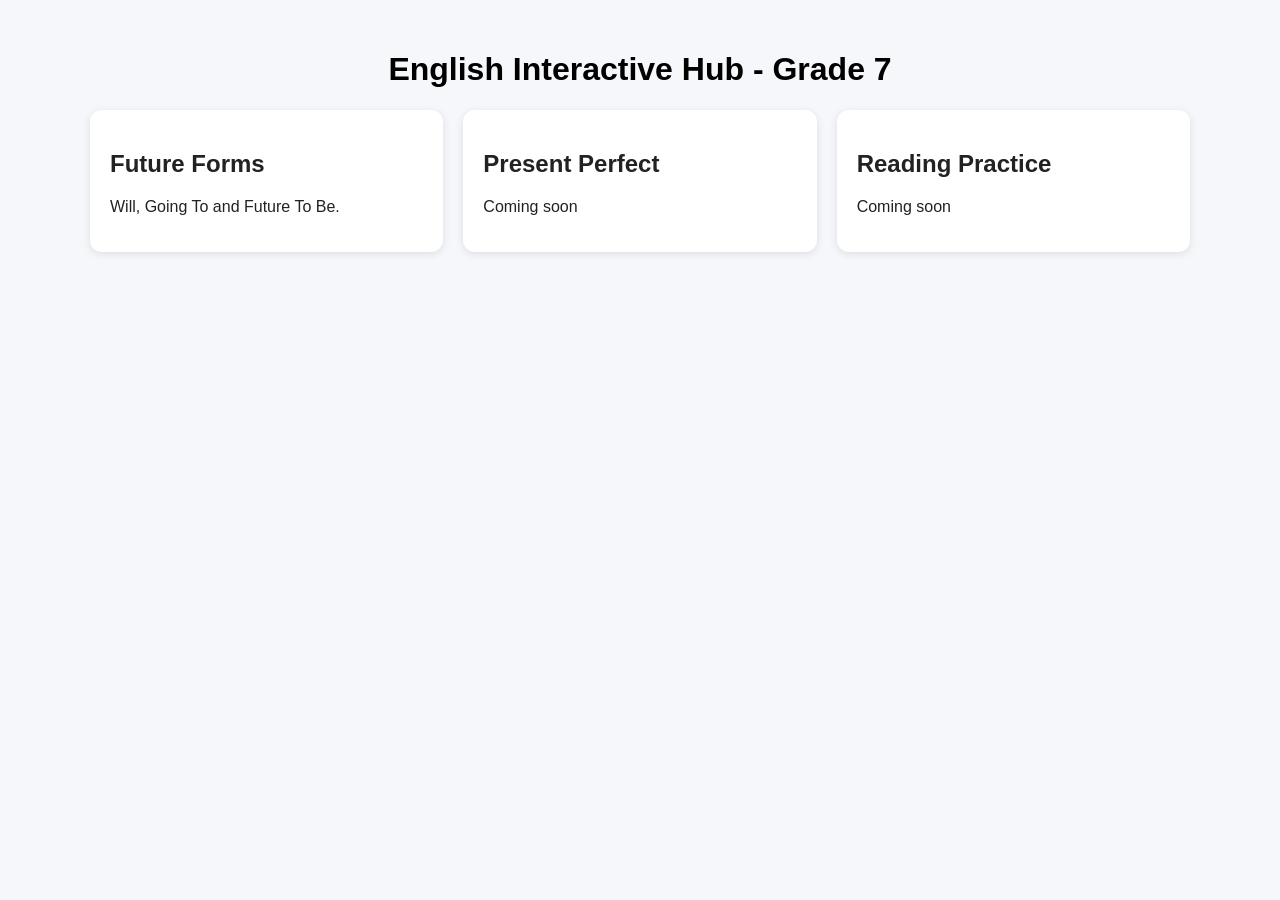
<file: index.html>
<!DOCTYPE html><html><head><meta charset='UTF-8'><meta name='viewport' content='width=device-width,initial-scale=1'><title>English Interactive Hub</title><style>body{font-family:Arial,sans-serif;background:#f5f7fb;padding:30px;max-width:1100px;margin:auto}h1{text-align:center}.grid{display:grid;grid-template-columns:repeat(auto-fit,minmax(250px,1fr));gap:20px}.card{background:white;padding:20px;border-radius:12px;box-shadow:0 2px 8px rgba(0,0,0,.1);text-decoration:none;color:#222}.card:hover{transform:translateY(-3px)}</style></head><body><h1>English Interactive Hub - Grade 7</h1><div class='grid'><a class='card' href='workshops/future-forms.html'><h2>Future Forms</h2><p>Will, Going To and Future To Be.</p></a><div class='card'><h2>Present Perfect</h2><p>Coming soon</p></div><div class='card'><h2>Reading Practice</h2><p>Coming soon</p></div></div></body></html>
</file>
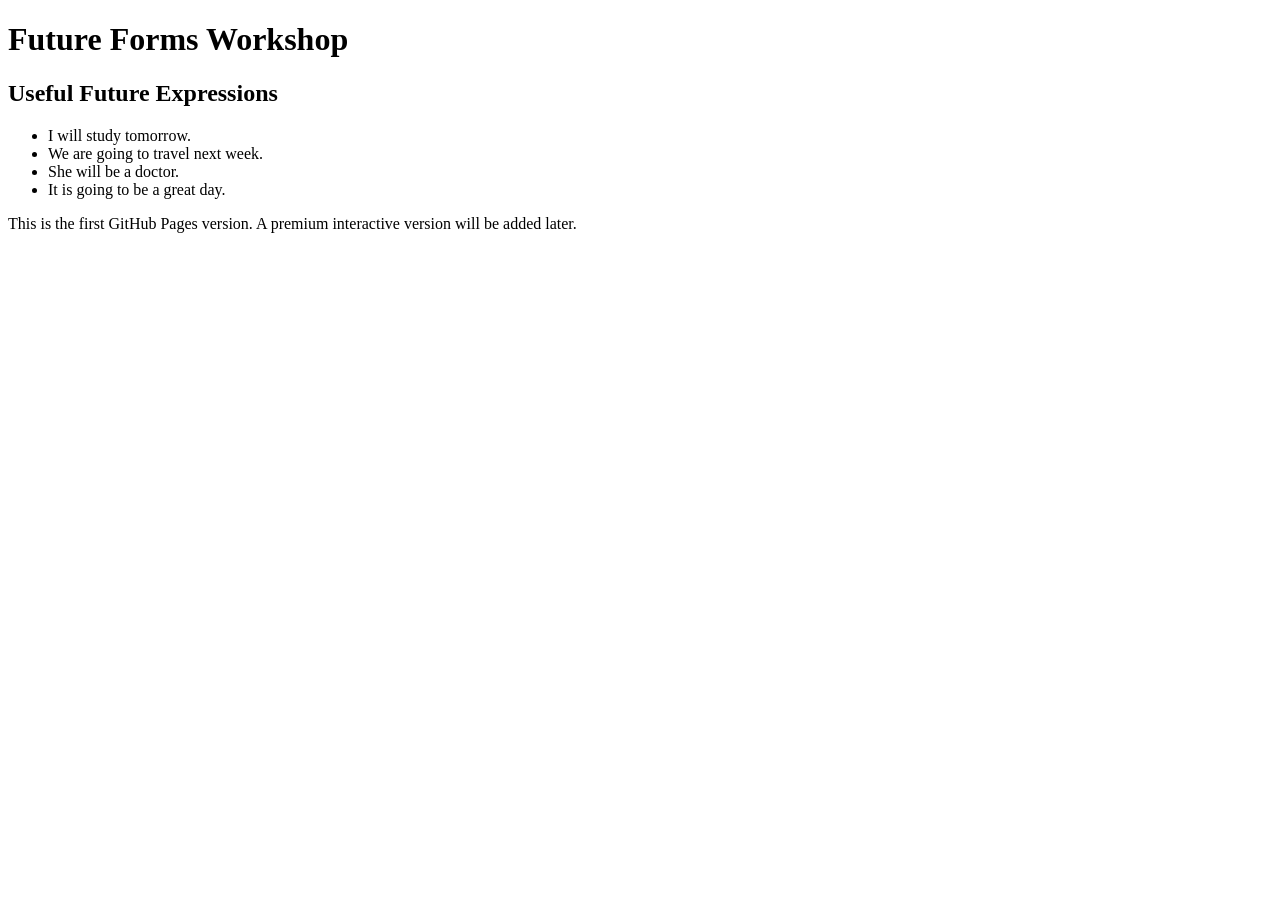
<file: workshops/future-forms.html>
<!DOCTYPE html><html><head><meta charset='UTF-8'><meta name='viewport' content='width=device-width,initial-scale=1'><title>Future Forms Workshop</title></head><body><h1>Future Forms Workshop</h1><h2>Useful Future Expressions</h2><ul><li>I will study tomorrow.</li><li>We are going to travel next week.</li><li>She will be a doctor.</li><li>It is going to be a great day.</li></ul><p>This is the first GitHub Pages version. A premium interactive version will be added later.</p></body></html>
</file>
